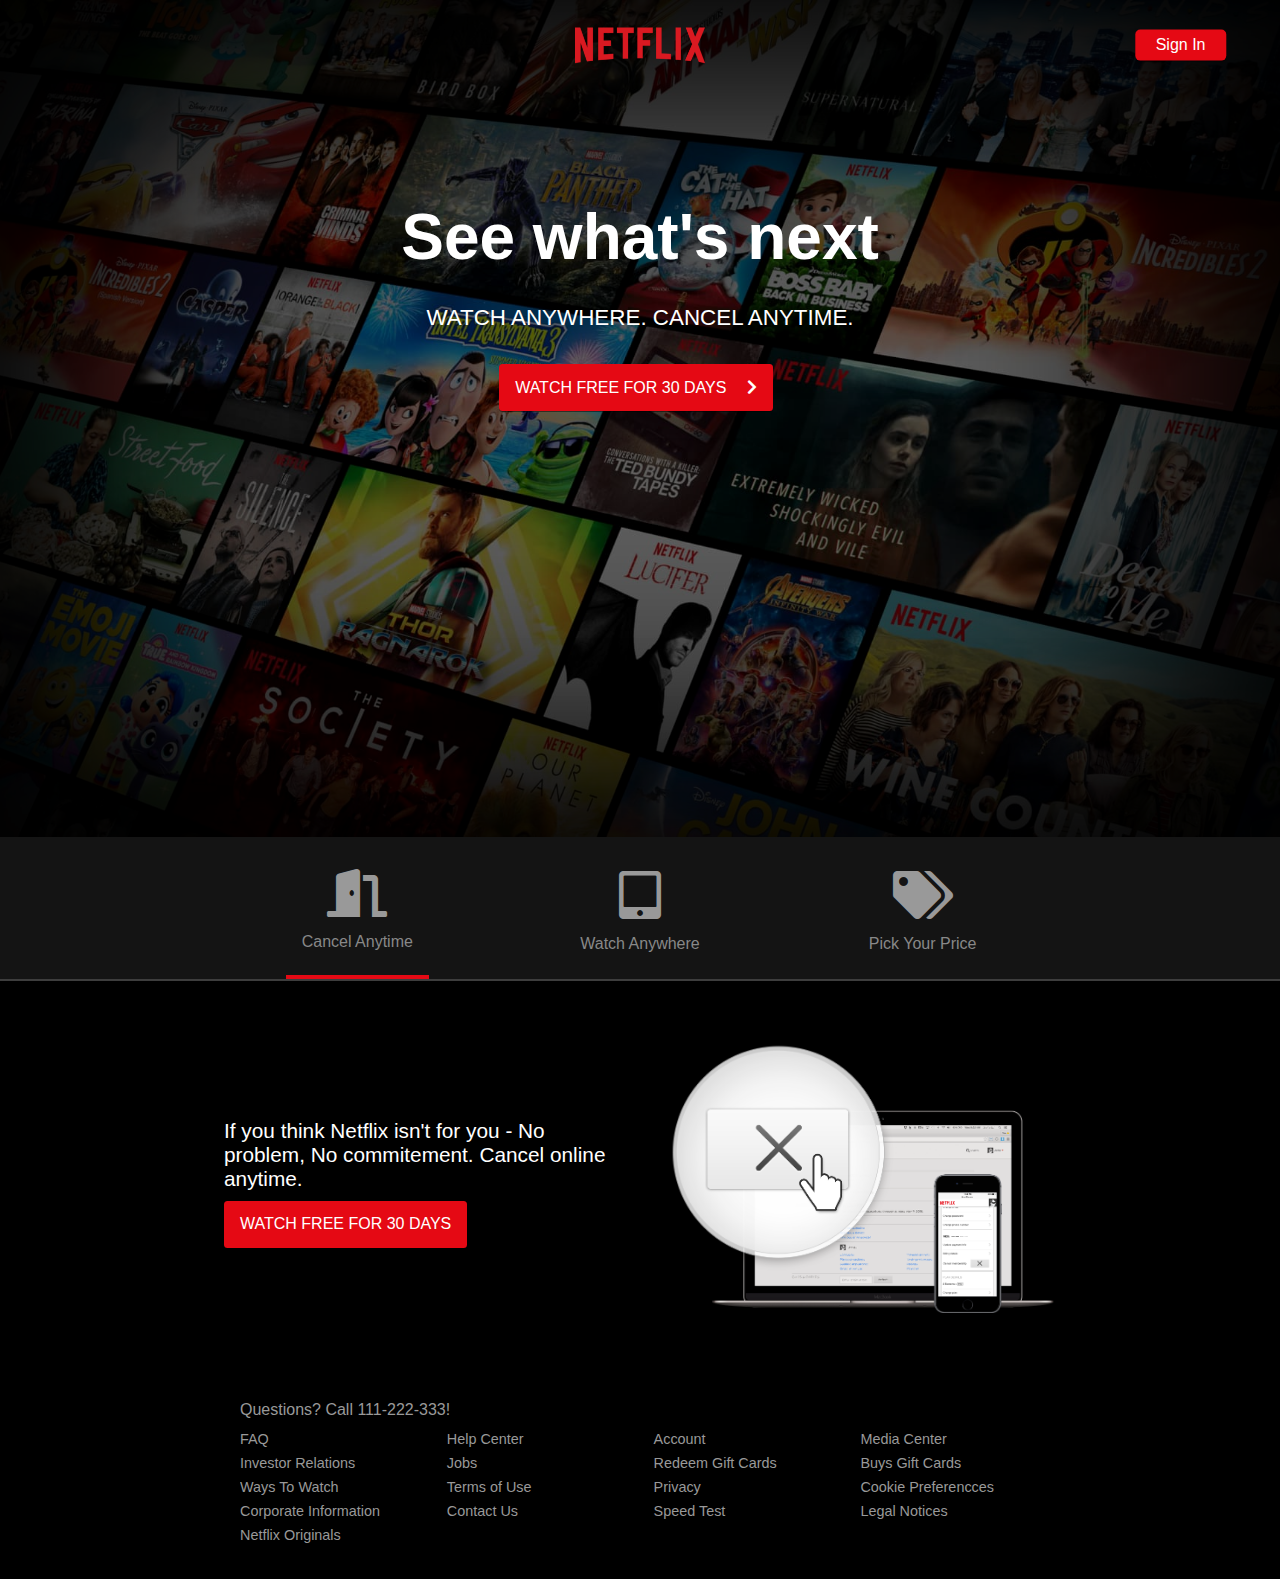
<file: index.html>
<!DOCTYPE html>
<html lang="en">
  <head>
    <meta charset="UTF-8" />
    <meta http-equiv="X-UA-Compatible" content="IE=edge" />
    <meta name="viewport" content="width=device-width, initial-scale=1.0" />
    <link
      rel="stylesheet"
      href="https://use.fontawesome.com/releases/v5.8.2/css/all.css"
      crossorigin="anonymous"
    />
    <link rel="stylesheet" href="style.css" />
    <title>Netflix - Clone Site</title>
  </head>
  <body>
    <header>
      <div class="showcase">
        <div class="showcase-top">
          <img src="Images/logo.png" alt="Netflix" />
          <a href="signin.html" class="btn btn-rounded">Sign In</a>
        </div>
        <div class="showcase-content">
          <h1>See what's next</h1>
          <p>Watch anywhere. Cancel anytime.</p>
          <a href="#" class="btn btn-lg">
            Watch Free for 30 days
            <i class="fas fa-chevron-right btn-icon"></i>
          </a>
        </div>
      </div>
    </header>

    <section class="tabs">
      <div class="container">
        <div id="tab-1" class="tab-item tab-border">
          <i class="fas fa-door-open fa-3x"> </i>
          <p class="hide-sn">Cancel Anytime</p>
        </div>
        <div id="tab-2" class="tab-item">
          <i class="fas fa-tablet-alt fa-3x"> </i>
          <p class="hide-sn">Watch Anywhere</p>
        </div>
        <div id="tab-3" class="tab-item">
          <i class="fas fa-tags fa-3x"> </i>
          <p class="hide-sn">Pick Your Price</p>
        </div>
      </div>
    </section>

    <section class="tab-content">
      <div class="container">
        <div id="tab-1-content" class="tab-content-item show">
          <div class="tab-1-content-inner">
            <div>
              <p class="text-lg">
                If you think Netflix isn't for you - No problem, No commitement.
                Cancel online anytime.
              </p>
              <a href="#" class="btn btn-lg">watch Free For 30 Days</a>
            </div>
            <img src="Images/content-1.png" />
          </div>
        </div>

        <div id="tab-2-content" class="tab-content-item">
          <div class="tab-2-content-top">
            <p class="text-lg">
              Watch TV shows and movies anytime, anywhere -- personalized for
              you.
            </p>
            <a href="#" class="btn btn-lg">Watch Free for 30 days</a>
          </div>

          <div class="tab-2-content-bottom">
            <div>
              <img src="Images/content-2-1.png" alt="" style="width: 80%" />
              <p class="text-lg">Watch on your TV</p>
              <p class="text-dark">
                Smart TVs, PlayStation, Xbox, Chromecast,Apple Tv , Blu-ray
                players and more.
              </p>
            </div>

            <div>
              <img src="Images/content-2-2.png" alt="" />
              <p class="text-lg">Watch instantly or download for later</p>
              <p class="text-dark">
                Available on phone and tablet, whenever you go.
              </p>
            </div>

            <div>
              <img src="Images/content-2-3.png" alt="" style="width: 90%" />
              <p class="text-lg">
                Use any computer, Anywhere and Start Watching
              </p>
              <p class="text-dark">Watch right on Netfix.com!</p>
            </div>
          </div>
        </div>
      </div>

      <!-- Tab 3 content-->
      <div id="tab-3-content" class="tab-content-item">
        <div class="text-center">
          <p class="text-lg">Choose one plan and watch everything on Netflix</p>
          <a href="#" class="btn btn-lg">Watch Free for 30 days</a>
        </div>

        <table class="table">
          <thead>
            <tr>
              <th></th>
              <th>Basic</th>
              <th>Standard</th>
              <th>Premium</th>
            </tr>
          </thead>
          <tbody>
            <tr>
              <td>Monthly price after free month ends on 6/19/19</td>
              <td>$8.99</td>
              <td>$12.99</td>
              <td>$15.99</td>
            </tr>
            <tr>
              <td>HD Available</td>
              <td><i class="fas fa-times"></i></td>
              <td><i class="fas fa-check"></i></td>
              <td><i class="fas fa-check"></i></td>
            </tr>
            <tr>
              <td>Ultra HD Available</td>
              <td><i class="fas fa-times"></i></td>
              <td><i class="fas fa-times"></i></td>
              <td><i class="fas fa-check"></i></td>
            </tr>
            <tr>
              <td>Screen you can watch on at the same time</td>
              <td>1</td>
              <td>2</td>
              <td>4</td>
            </tr>
            <tr>
              <td>Watch on your Laptop, TV, phone ANd tablet</td>
              <td><i class="fas fa-check"></i></td>
              <td><i class="fas fa-check"></i></td>
              <td><i class="fas fa-check"></i></td>
            </tr>
            <tr>
              <td>Unlimited movies and TV shows</td>
              <td><i class="fas fa-check"></i></td>
              <td><i class="fas fa-check"></i></td>
              <td><i class="fas fa-check"></i></td>
            </tr>
            <tr>
              <td>Cancel Anytime</td>
              <td><i class="fas fa-check"></i></td>
              <td><i class="fas fa-check"></i></td>
              <td><i class="fas fa-check"></i></td>
            </tr>
            <tr>
              <td>First month Free</td>
              <td><i class="fas fa-times"></i></td>
              <td><i class="fas fa-check"></i></td>
              <td><i class="fas fa-check"></i></td>
            </tr>
          </tbody>
        </table>
      </div>
    </section>

    <footer class="footer">
      <p>Questions? Call 111-222-333!</p>
      <div class="footer-cols">
        <ul>
          <li><a href="#">FAQ</a></li>
          <li><a href="#">Investor Relations</a></li>
          <li><a href="#">Ways To Watch</a></li>
          <li><a href="#">Corporate Information</a></li>
          <li><a href="#">Netflix Originals</a></li>
        </ul>
        <ul>
          <li><a href="#">Help Center</a></li>
          <li><a href="#">Jobs</a></li>
          <li><a href="#">Terms of Use</a></li>
          <li><a href="#">Contact Us</a></li>
        </ul>
        <ul>
          <li><a href="#">Account</a></li>
          <li><a href="#">Redeem Gift Cards</a></li>
          <li><a href="#">Privacy</a></li>
          <li><a href="#">Speed Test</a></li>
        </ul>
        <ul>
          <li><a href="#">Media Center</a></li>
          <li><a href="#">Buys Gift Cards</a></li>
          <li><a href="#">Cookie Preferencces</a></li>
          <li><a href="#">Legal Notices</a></li>
        </ul>
      </div>
    </footer>
  </body>
  <script src="main.js"></script>
</html>
</file>
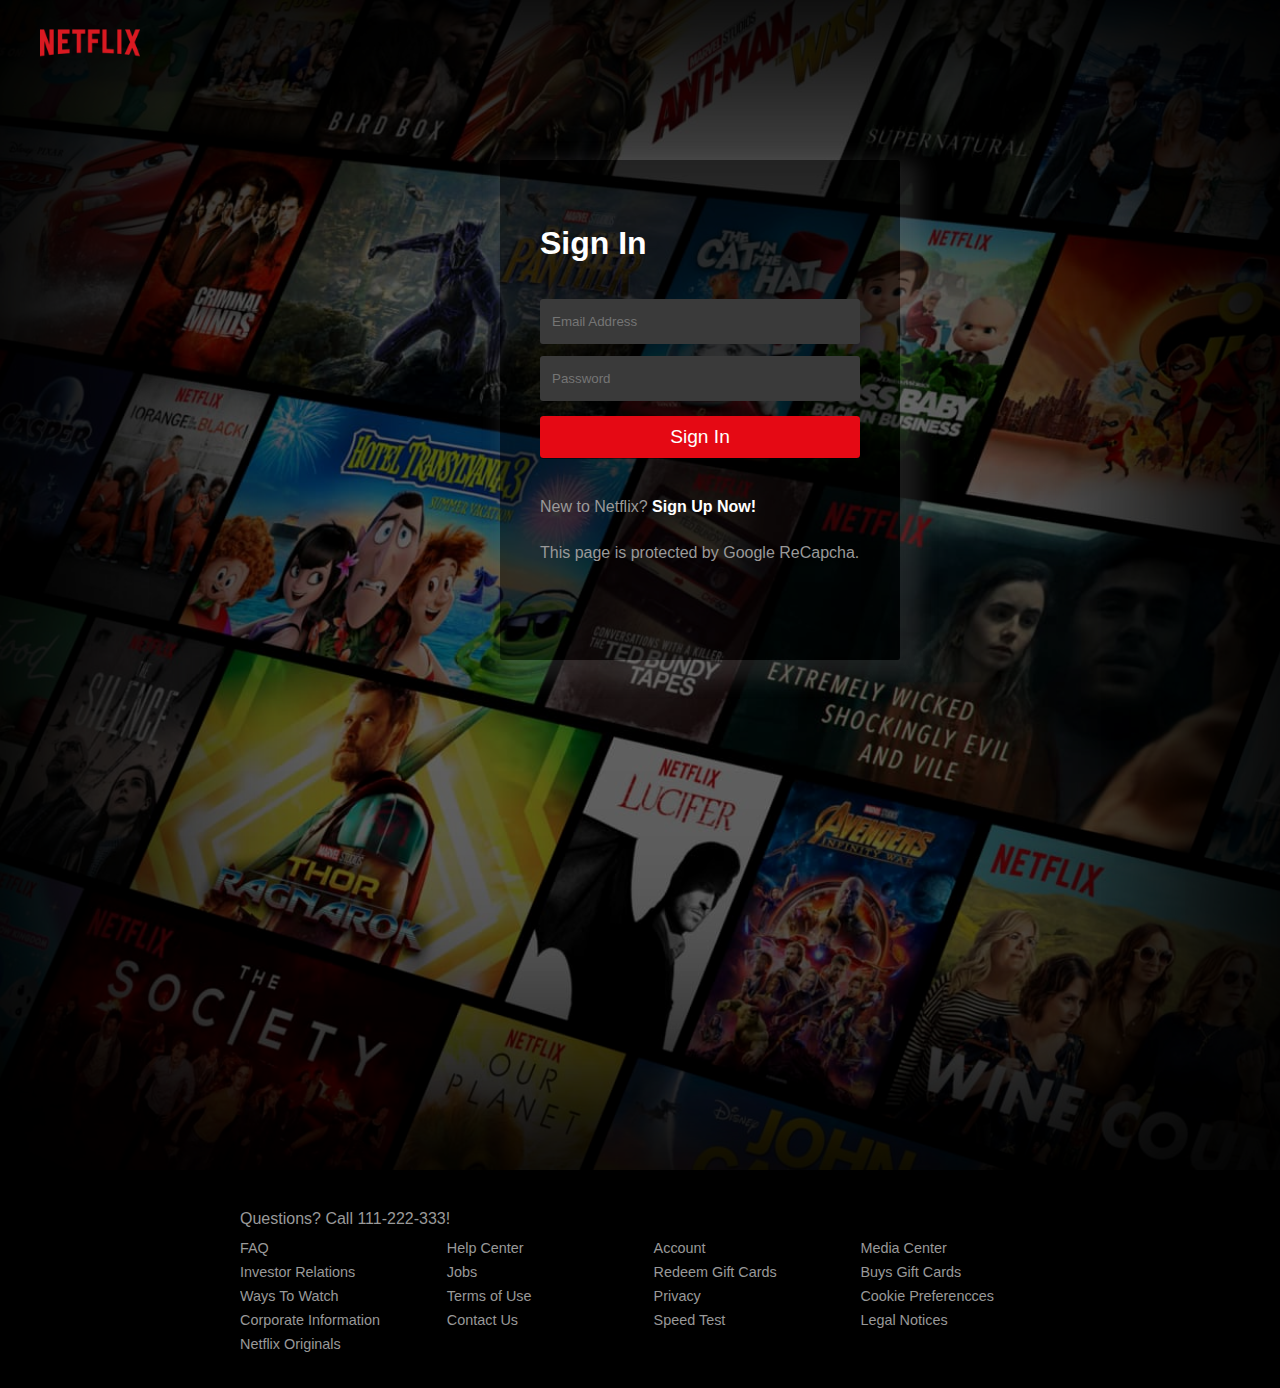
<file: signin.html>
<!DOCTYPE html>
<html lang="en">
<head>
    <meta charset="UTF-8">
    <meta http-equiv="X-UA-Compatible" content="IE=edge">
    <meta name="viewport" content="width=device-width, initial-scale=1.0">
    <link rel="stylesheet" href="signstyle.css">
    <link
      rel="stylesheet"
      href="https://use.fontawesome.com/releases/v5.8.2/css/all.css"
      crossorigin="anonymous"
    />
    <title>Sign up - Watch TV shows and movies anytime, anywhere -- personalized for
        you.</title>
</head>
<body>
    <div class="showcase">
        <div class="showcase-top">
          <a href="index.html"><img src="Images/logo.png" alt="Netflix" /></a>
        </div>
        <div class="showcase-content">
          <h1>Sign In</h1>
          <input type="email"
                placeholder="Email Address"
                required
                autocomplete="on"
           />
          <input type="password"
                placeholder="Password"
                required
                autocomplete="on"
           />
           <button class="btn btn-xl">Sign In</button>
           <p>New to Netflix?<span style="font-weight:580; color:#fff;"><a href="signup.html"> Sign Up Now! </a></span></p>
           <p style="font-family:sans-serif">This page is protected by Google ReCapcha.</p>
        </div>
      </div>
    </header>



    <footer class="footer">
        <p>Questions? Call 111-222-333!</p>
        <div class="footer-cols">
          <ul>
            <li><a href="#">FAQ</a></li>
            <li><a href="#">Investor Relations</a></li>
            <li><a href="#">Ways To Watch</a></li>
            <li><a href="#">Corporate Information</a></li>
            <li><a href="#">Netflix Originals</a></li>
          </ul>
          <ul>
            <li><a href="#">Help Center</a></li>
            <li><a href="#">Jobs</a></li>
            <li><a href="#">Terms of Use</a></li>
            <li><a href="#">Contact Us</a></li>
          </ul>
          <ul>
            <li><a href="#">Account</a></li>
            <li><a href="#">Redeem Gift Cards</a></li>
            <li><a href="#">Privacy</a></li>
            <li><a href="#">Speed Test</a></li>
          </ul>
          <ul>
            <li><a href="#">Media Center</a></li>
            <li><a href="#">Buys Gift Cards</a></li>
            <li><a href="#">Cookie Preferencces</a></li>
            <li><a href="#">Legal Notices</a></li>
          </ul>
        </div>
      </footer>
</body>
</html>
</file>
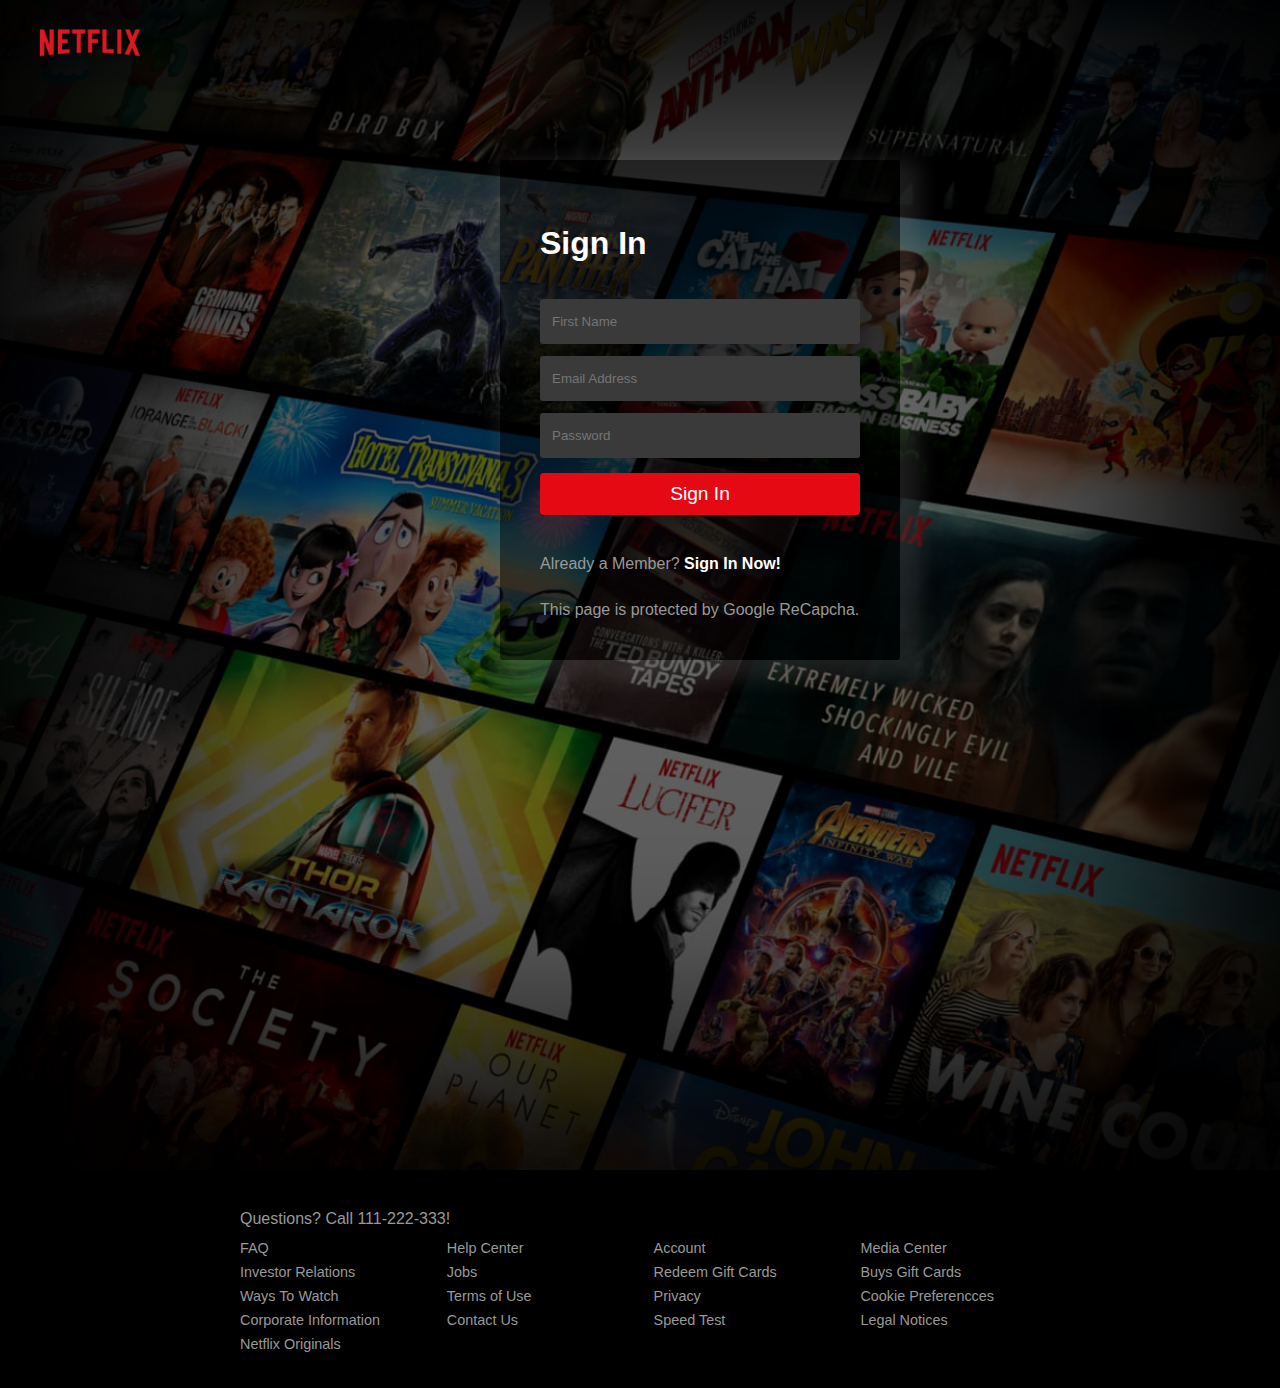
<file: signup.html>
<!DOCTYPE html>
<html lang="en">
<head>
    <meta charset="UTF-8">
    <meta http-equiv="X-UA-Compatible" content="IE=edge">
    <meta name="viewport" content="width=device-width, initial-scale=1.0">
    <link rel="stylesheet" href="signstyle.css">
    <link
      rel="stylesheet"
      href="https://use.fontawesome.com/releases/v5.8.2/css/all.css"
      crossorigin="anonymous"
    />
    <title>Sign up - Watch TV shows and movies anytime, anywhere -- personalized for
        you.</title>
</head>
<body>
    <div class="showcase">
        <div class="showcase-top">
          <a href="index.html"><img src="Images/logo.png" alt="Netflix" /></a>
        </div>
        <div class="showcase-content">
          <h1>Sign In</h1>
          <input type="text"
                placeholder="First Name"
                required
                autocomplete="on"
           />
          <input type="email"
                placeholder="Email Address"
                required
                autocomplete="on"
           />
          <input type="password"
                placeholder="Password"
                required
                autocomplete="on"
           />
           <button class="btn btn-xl">Sign In</button>
           <p>Already a Member?<span style="font-weight:580; color:#fff;"><a href="signin.html"> Sign In Now! </a></span></p>
           <p style="font-family:sans-serif">This page is protected by Google ReCapcha.</p>
        </div>
      </div>
    </header>



    <footer class="footer">
        <p>Questions? Call 111-222-333!</p>
        <div class="footer-cols">
          <ul>
            <li><a href="#">FAQ</a></li>
            <li><a href="#">Investor Relations</a></li>
            <li><a href="#">Ways To Watch</a></li>
            <li><a href="#">Corporate Information</a></li>
            <li><a href="#">Netflix Originals</a></li>
          </ul>
          <ul>
            <li><a href="#">Help Center</a></li>
            <li><a href="#">Jobs</a></li>
            <li><a href="#">Terms of Use</a></li>
            <li><a href="#">Contact Us</a></li>
          </ul>
          <ul>
            <li><a href="#">Account</a></li>
            <li><a href="#">Redeem Gift Cards</a></li>
            <li><a href="#">Privacy</a></li>
            <li><a href="#">Speed Test</a></li>
          </ul>
          <ul>
            <li><a href="#">Media Center</a></li>
            <li><a href="#">Buys Gift Cards</a></li>
            <li><a href="#">Cookie Preferencces</a></li>
            <li><a href="#">Legal Notices</a></li>
          </ul>
        </div>
      </footer>
</body>
</html>
</file>
<file: style.css>
:root {
  --primary-color: #e50914;
  --dark-color: #141414;
}

* {
  box-sizing: border-box;
  margin: 0;
  padding: 0;
}

body {
  font-family: "Helvetica";
  src: url("Font/helvetica-light-587ebe5a59211.ttf") format("truetype");
  -webkit-font-smoothing: antialiased;
  background: #000;
  color: #999;
}

ul {
  list-style: none;
}

h1,
h2,
h3,
h4 {
  color: #fff;
}

a {
  color: #fff;
  text-decoration: none;
}

p {
  margin: 0.5rem 0;
}

img {
  width: 100%;
}

.showcase {
  width: 100%;
  height: 93vh;
  background-image: url(Images/background.jpg);
  background-repeat: no-repeat;
  background-position: center;
  background-size: cover;
  position: relative;
}

.showcase::after {
  content: "";
  position: absolute;
  top: 0;
  left: 0;
  width: 100%;
  height: 100%;
  z-index: 1;
  background: rgba(0, 0, 0, 0.5);
  box-shadow: inset 120px 100px 250px #000000, inset -120px -100px 250px #000000;
}

.showcase-top {
  position: relative;
  z-index: 2;
  height: 90px;
}

.showcase-top img {
  width: 130px;
  position: absolute;
  top: 50%;
  left: 50%;
  transform: translate(-50%, -50%);
}

.showcase-top a {
  position: absolute;
  top: 50%;
  right: 0;
  transform: translate(-50%, -50%);
}

.showcase-content {
  position: relative;
  margin: auto;
  display: flex;
  z-index: 2;
  flex-direction: column;
  justify-content: center;
  align-items: center;
  text-align: center;
  margin-top: 7rem;
}

.showcase-content h1 {
  font-weight: 600;
  font-size: 4rem;
  line-height: 1.1;
  margin: 0 0 2rem;
}

.showcase-content p {
  text-transform: uppercase;
  color: #fff;
  font-weight: 400;
  font-size: 1.4rem;
  line-height: 1.25;
  margin: 0 0 2rem;
}

/*tabs*/
.tabs {
  background: var(--dark-color);
  padding-top: 1rem;
  border-bottom: 2px solid #3d3d3d;
}

.tabs .container {
  display: grid;
  grid-template-columns: repeat(3, 1fr);
  grid-gap: 1rem;
  align-items: center;
  justify-items: center;
  text-align: center;
}

.tabs p {
  font-size: 1rem;
  padding-top: 0.5rem;
}

.tabs .container > div {
  padding: 1rem;
}

.tabs .container > div:hover {
  color: #fff;
  cursor: pointer;
}

.tab-border {
  border-bottom: var(--primary-color) 4px solid;
}

.tab-content {
  padding: 3rem 0;
  background: #000;
  color: #fff;
}

/* hide content */
#tab-1-content,
#tab-2-content,
#tab-3-content {
  display: none;
}

.show {
  display: block !important;
}

#tab-1-content .tab-1-content-inner {
  display: grid;
  grid-template-columns: repeat(2, 1fr);
  grid-gap: 2rem;
  align-items: center;
  justify-content: center;
}

#tab-2-content .tab-2-content-top {
  margin-top: 2rem;
  display: grid;
  grid-template-columns: 2fr 1fr;
  grid-gap: 1rem;
  justify-content: center;
  align-items: center;
}

#tab-2-content .tab-2-content-bottom {
  display: grid;
  grid-template-columns: repeat(3, 1fr);
  grid-gap: 2rem;
  justify-content: center;
  align-items: center;
  text-align: center;
}

.table {
  width: 100%;
  margin-top: 2rem;
  border-collapse: collapse;
  border-spacing: 0;
}

.table thead th {
  text-transform: uppercase;
  padding: 0.8rem;
}

.table tbody tr td {
  color: #999;
  padding: 0.8rem 1.2rem;
  text-align: center;
}

.table tbody tr td:first-child {
  text-align: left;
}

.table tbody tr:nth-child(even) {
  background-color: #222;
}

/*footer*/
.footer {
  max-width: 75%;
  margin: 2rem 15rem;
  overflow: auto;
}

.footer .footer-cols a {
  color: #999;
  font-size: 0.9rem;
}

.footer p {
  margin-bottom: 0.5rem;
}

.footer .footer-cols {
  display: grid;
  grid-template-columns: repeat(4, 1fr);
  grid-gap: 1.7rem;
}

.footer li {
  line-height: 1.5;
}

/* Container*/
.container {
  max-width: 70%;
  margin: auto;
  overflow: hidden;
  padding: 0 2rem;
}

.text-xl {
  font-size: 2rem;
  margin-bottom: 1rem;
}

.text-lg {
  font-size: 1.3rem;
  margin-bottom: 10px;
  margin-top: 25px;
  color: #fff;
}
.txt-md {
  font-size: 1.5rem;
  margin-bottom: 1rem;
  color: #fff;
}
.text-center {
  text-align: center;
}

.text-dark {
  color: #999;
}

.hide-sn {
  font-size: medium;
  color: #888;
}

/* Button */
.btn {
  display: inline-block;
  background: var(--primary-color);
  color: #fff;
  padding: 0.4rem 1.3rem;
  font-size: 1rem;
  text-align: center;
  border: none;
  cursor: pointer;
  border-radius: 3.5px;
  margin-right: 0.5rem;
  outline: none;
  box-shadow: 0 1px 0 rgba(0, 0, 0, 0.45);
}

.btn:hover {
  opacity: 0.9;
}

.btn-rounded {
  border-radius: 5px;
}
.btn-icon {
  margin-left: 1rem;
}

.btn-xl {
  font-size: 2rem;
  padding: 1.2rem 2rem;
  text-transform: uppercase;
}

.btn-lg {
  font-size: 1rem;
  padding: 0.9rem 1rem;
  text-transform: uppercase;
}

@media (max-width: 960px) {
  .showcase {
    height: 70vh;
  }

  .hide-sn {
    display: none;
  }
  .showcase-content {
    margin-top: 4rem;
  }

  .showcase-top img {
    top: 30%;
    left: 5%;
    transform: translate(0);
  }

  .showcase-content h1 {
    font-size: 3rem;
    line-height: 1;
  }

  .showcase-content p {
    font-size: 1rem;
    padding-bottom: 5px;
  }

  .footer {
    margin: 2rem 9rem;
  }

  .footer .footer-cols {
    grid-template-columns: repeat(2, 1fr);
  }

  .btn-xl {
    font-size: 1.3rem;
    padding: 1.4rem 2rem;
  }

  .text-xl {
    font-size: 1.5rem;
  }
  .text-lg {
    font-size: 1.3rem;
  }
  .text-md {
    font-size: 1rem;
  }
}

@media (max-width: 700px) {
  .showcase::after {
    box-shadow: inset 80px 80px 250px #000000, inset -80px -80px 250px #000000;
  }
  #tab-1-content .tab-1-content-inner {
    grid-template-columns: 1fr;
    text-align: center;
  }

  #tab-2-content .tab-2-content-top {
    display: block;
    text-align: center;
    margin-bottom: 50px;
  }

  #tab-2-content .tab-2-content-bottom {
    grid-template-columns: 1fr;
  }
}
</file>
<file: signstyle.css>
:root {
  --primary-color: #e50914;
  --dark-color: #141414;
}

* {
  box-sizing: border-box;
  margin: 0;
  padding: 0;
}

body {
  font-family: "Helvetica";
  src: url("Font/helvetica-light-587ebe5a59211.ttf") format("truetype");
  -webkit-font-smoothing: antialiased;
  background: #000;
  color: #999;
}

ul {
  list-style: none;
}

h1,
h2,
h3,
h4 {
  color: #fff;
}

a {
  color: #fff;
  text-decoration: none;
}

p {
  margin: 0.5rem 0;
}

img {
  width: 100%;
}

.showcase {
  width: 100%;
  height: 130vh;
  background-image: url(Images/background.jpg);
  background-repeat: no-repeat;
  background-position: center;
  background-size: cover;
  position: relative;
}

.showcase::after {
  content: "";
  position: absolute;
  top: 0;
  left: 0;
  width: 100%;
  height: 100%;
  z-index: 1;
  background: rgba(0, 0, 0, 0.5);
  box-shadow: inset 120px 100px 250px #000000, inset -120px -100px 250px #000000;
}

.showcase-top {
  position: relative;
  z-index: 2;
  height: 90px;
}

.showcase-top a {
  width: 100px;
  position: absolute;
  top: 50%;
  left: 7%;
  transform: translate(-50%, -50%);
}

.showcase-content {
  position: absolute;
  display: flex;
  flex-direction: column;
  justify-content: top;
  align-items: left;
  z-index: 5;
  margin: 160px 500px;
  padding: 50px 40px 30px 40px;
  background-color: rgba(0, 0, 0, 0.45);
  border-radius: 3px;
  top: 0%;
  width: 400px;
  height: 500px;
  box-shadow: 10px 10px 20px 10px rgba(136, 136, 136, 0.2);
}

.showcase-content h1 {
  padding-bottom: 25px;
  font-weight: bolder;
  font-size: 2rem;
  margin: 15px 0px 0px 0px;
}

.showcase-content p {
  margin-top: 20px;
  color: #999;
}

/*input*/
input[type="email"],
[type="password"],
[type="text"] {
  width: 100%;
  position: relative;
  border-radius: 3px;
  border: none;
  padding: 15px 12px;
  background-color: rgb(58, 58, 58);
  color: #999;
}

input {
  margin-top: 12px;
}
/* footer */
.footer {
  max-width: 75%;
  margin: 2rem 15rem;
  overflow: auto;
}

.footer .footer-cols a {
  color: #999;
  font-size: 0.9rem;
}

.footer p {
  margin-bottom: 0.5rem;
}

.footer .footer-cols {
  display: grid;
  grid-template-columns: repeat(4, 1fr);
  grid-gap: 1.7rem;
}

.footer li {
  line-height: 1.5;
}

/* Container*/
.container {
  max-width: 70%;
  margin: auto;
  overflow: hidden;
  padding: 0 2rem;
}

.text-xl {
  font-size: 2rem;
  margin-bottom: 1rem;
}

.text-lg {
  font-size: 1.3rem;
  margin-bottom: 10px;
  margin-top: 25px;
  color: #fff;
}
.txt-md {
  font-size: 1.5rem;
  margin-bottom: 1rem;
  color: #fff;
}
.text-center {
  text-align: center;
}

.text-dark {
  color: #999;
}

.hide-sn {
  font-size: medium;
  color: #888;
}

/* Button */
.btn {
  display: inline-block;
  background: var(--primary-color);
  color: #fff;
  padding: 0.4rem 1.3rem;
  font-size: 1rem;
  text-align: center;
  border: none;
  cursor: pointer;
  border-radius: 3.5px;
  margin-right: 0.5rem;
  outline: none;
  box-shadow: 0 1px 0 rgba(0, 0, 0, 0.45);
}

.btn:hover {
  opacity: 0.9;
}

.btn-rounded {
  border-radius: 5px;
}
.btn-icon {
  margin-left: 1rem;
}

.btn-xl {
  font-size: 1.2rem;
  margin-top: 15px;
  padding: 10px 2px;
  width: 100%;
  margin-bottom: 20px;
}

.btn-lg {
  font-size: 1rem;
  padding: 0.9rem 1rem;
  text-transform: uppercase;
}
</file>
